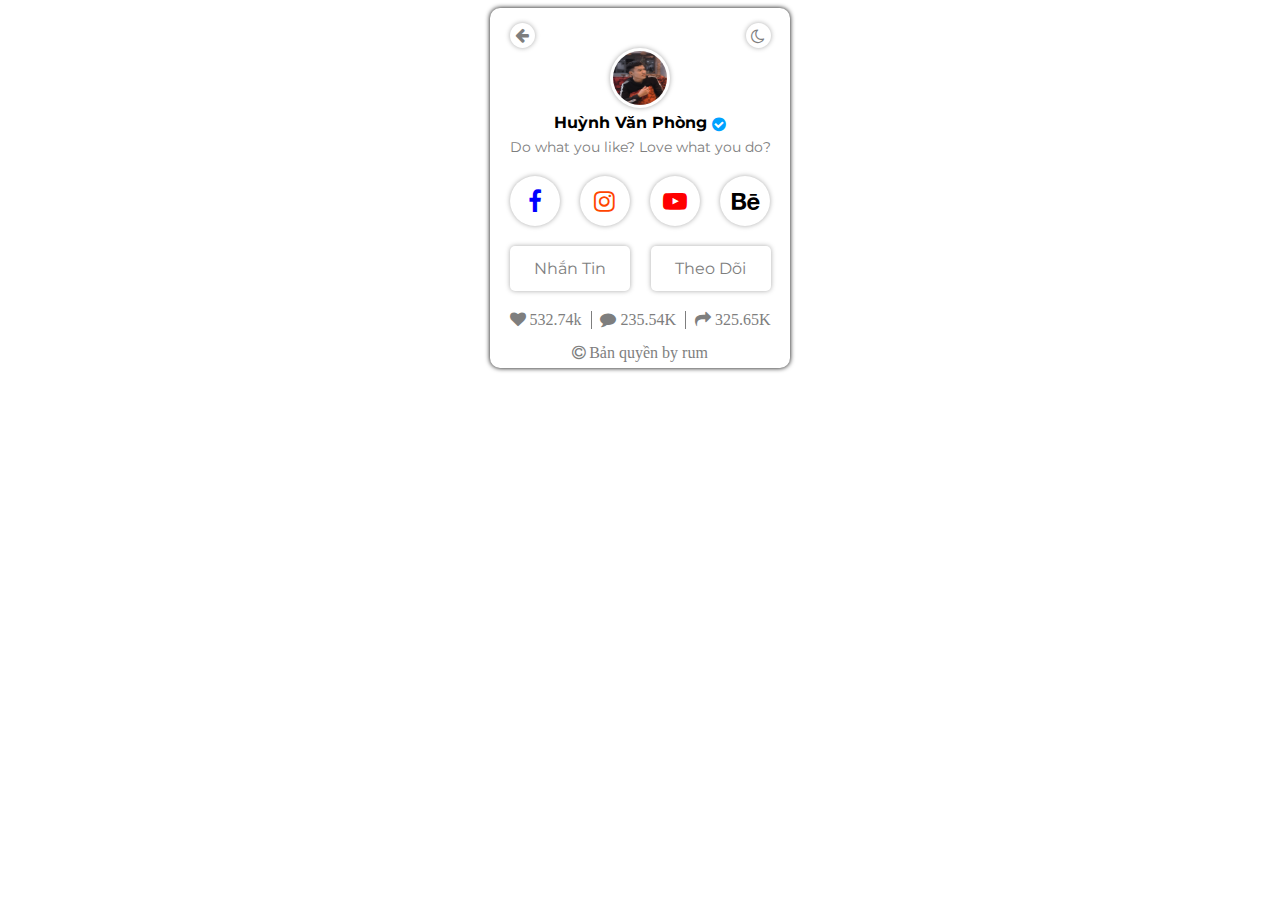
<file: index.html>
<!DOCTYPE html>
<html lang="en">

<head>
    <meta charset="UTF-8">
    <link href="https://fonts.googleapis.com/css2?family=Montserrat:wght@500;700&display=swap" rel="stylesheet">
    <meta http-equiv="X-UA-Compatible" content="IE=edge">
    <meta name="viewport" content="width=device-width, initial-scale=1.0">
    <link rel="stylesheet" type="text/css" href="style-profile.css">
    <link rel="stylesheet" href="https://cdnjs.cloudflare.com/ajax/libs/font-awesome/4.7.0/css/font-awesome.min.css">
    <title>Profile</title>
</head>

<body>
    <div class="app">
        <div class="card">
            <div class="header">
                <div class="back">
                    <i class="fa fa-arrow-left" aria-hidden="true"></i>
                </div>
                <div id="dark">
                    <i class="fa fa-moon-o" aria-hidden="true"></i>
                </div>
                <!-- <input type="checkbox"> -->
            </div>
            <div class="card-img" style="margin-top: 0px;">
                <div class="h-tron">
                    <img src="img/IMG_0956.JPG" alt="">
                </div>
            </div>
            <div class="card-name">
                <p>Huỳnh Văn Phòng</p>
                <i class="fa fa-check-circle" aria-hidden="true"></i>
            </div>
            <div class="card-story">
                Do what you like? Love what you do?
            </div>
            <div class="nav">
                <div class="card-fb">
                    <a style="text-decoration: none;" href="https://www.facebook.com/huynhvanphong74" target="_blank">
                        <i class="fa fa-facebook" aria-hidden="true"></i>
                    </a>
                </div>
                <div class="card-ins">
                    <a style="text-decoration: none;" href="https://www.instagram.com/huynhvanphong7.4.02/" target="_blank">
                        <i class="fa fa-instagram" aria-hidden="true"></i>
                    </a>
                </div>
                <div class="card-ytb">
                    <i class="fa fa-youtube-play" aria-hidden="true"></i>
                </div>
                <div class="card-bh">
                    <a style="text-decoration: none;" href="https://www.behance.net/huynhvanphong" target="_blank">
                        <i class="fa fa-behance" aria-hidden="true"></i>
                    </a>
                </div>
            </div>

            <div class="nav-1">
                <div class="nt">
                    Nhắn Tin
                </div>
                <div class="td">
                    Theo Dõi
                </div>
            </div>

            <div class="like-cmt-share">
                <div class="tim">
                    <i class="fa fa-heart" aria-hidden="true"></i>
                    532.74k
                </div>
                <div class="cmt">
                    <i class="fa fa-comment" aria-hidden="true"></i>
                    235.54K
                </div>
                <div class="share">
                    <i class="fa fa-share" aria-hidden="true"></i>
                    325.65K
                </div>
            </div>
            <div class="footer">
                <i class="fa fa-copyright" aria-hidden="true"></i>
                Bản quyền by rum
            </div>
        </div>
    </div>

    <script src="main.js"></script>
</body>

</html>
</file>
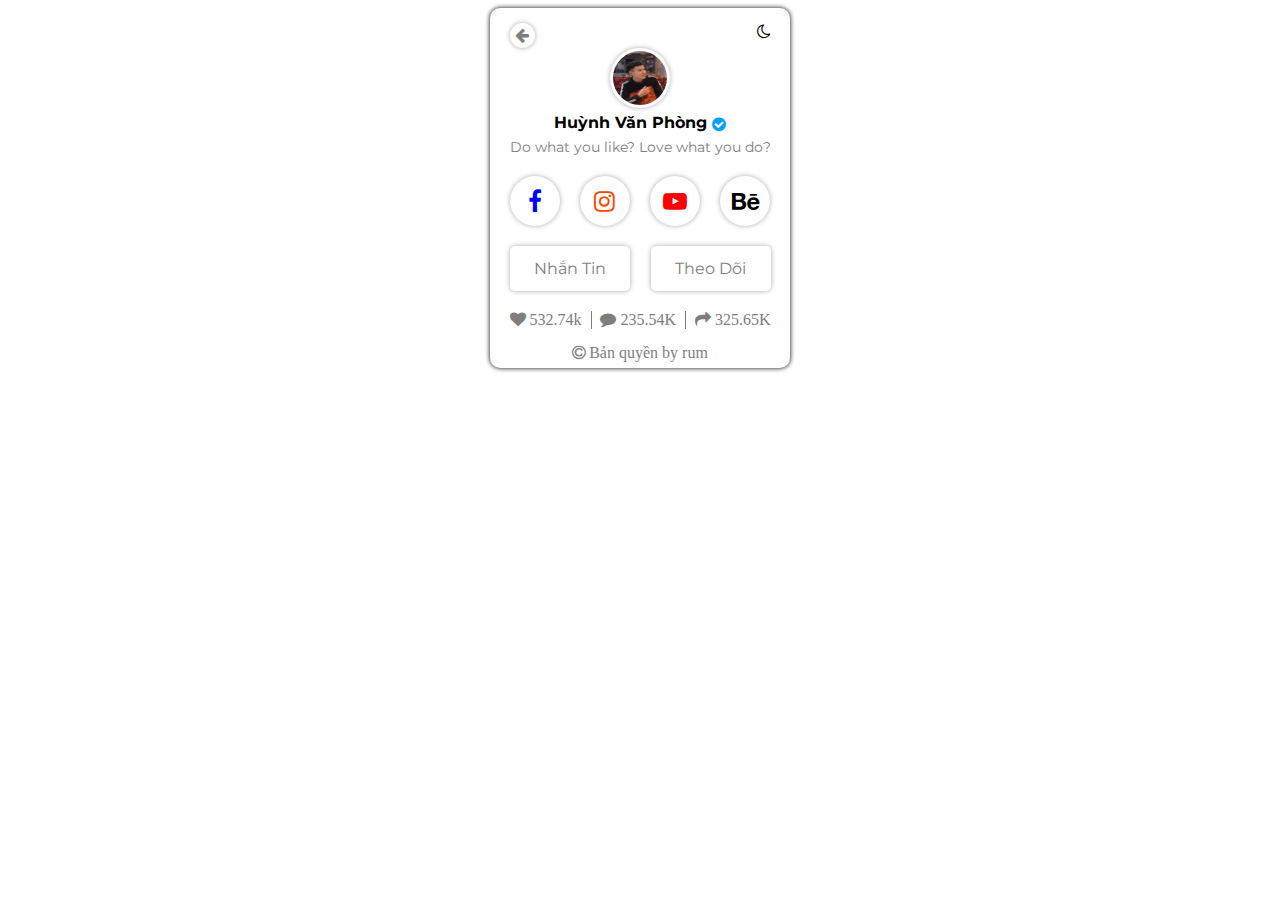
<file: Profile.html>
<!DOCTYPE html>
<html lang="en">

<head>
    <meta charset="UTF-8">
    <link href="https://fonts.googleapis.com/css2?family=Montserrat:wght@500;700&display=swap" rel="stylesheet">
    <meta http-equiv="X-UA-Compatible" content="IE=edge">
    <meta name="viewport" content="width=device-width, initial-scale=1.0">
    <link rel="stylesheet" type="text/css" href="style-profile.css">
    <link rel="stylesheet" href="https://cdnjs.cloudflare.com/ajax/libs/font-awesome/4.7.0/css/font-awesome.min.css">
    <title>Profile</title>
</head>

<body>
    <div class="app">
        <div class="card">
            <div class="header">
                <div class="back">
                    <i class="fa fa-arrow-left" aria-hidden="true"></i>
                </div>
                <div class="dark">
                    <i class="fa fa-moon-o" aria-hidden="true"></i>
                </div>
                <!-- <input type="checkbox"> -->
            </div>
            <div class="card-img" style="margin-top: 0px;">
                <div class="h-tron">
                    <img src="img/IMG_0956.JPG" alt="">
                </div>
            </div>
            <div class="card-name">
                <p>Huỳnh Văn Phòng</p>
                <i class="fa fa-check-circle" aria-hidden="true"></i>
            </div>
            <div class="card-story">
                Do what you like? Love what you do?
            </div>
            <div class="nav">
                <div class="card-fb">
                    <a style="text-decoration: none;" href="https://www.facebook.com/huynhvanphong74" target="_blank">
                        <i class="fa fa-facebook" aria-hidden="true"></i>
                    </a>
                </div>
                <div class="card-ins">
                    <a style="text-decoration: none;" href="https://www.instagram.com/huynhvanphong7.4.02/" target="_blank">
                        <i class="fa fa-instagram" aria-hidden="true"></i>
                    </a>
                </div>
                <div class="card-ytb">
                    <i class="fa fa-youtube-play" aria-hidden="true"></i>
                </div>
                <div class="card-bh">
                    <a style="text-decoration: none;" href="https://www.behance.net/huynhvanphong" target="_blank">
                        <i class="fa fa-behance" aria-hidden="true"></i>
                    </a>
                </div>
            </div>

            <div class="nav-1">
                <div class="nt">
                    Nhắn Tin
                </div>
                <div class="td">
                    Theo Dõi
                </div>
            </div>

            <div class="like-cmt-share">
                <div class="tim">
                    <i class="fa fa-heart" aria-hidden="true"></i>
                    532.74k
                </div>
                <div class="cmt">
                    <i class="fa fa-comment" aria-hidden="true"></i>
                    235.54K
                </div>
                <div class="share">
                    <i class="fa fa-share" aria-hidden="true"></i>
                    325.65K
                </div>
            </div>
            <div class="footer">
                <i class="fa fa-copyright" aria-hidden="true"></i>
                Bản quyền by rum
            </div>
        </div>
    </div>

    <!-- <script src="main.js"></script> -->
</body>

</html>
</file>
<file: style-profile.css>
:root{
    --box-shadow: 0 0 5px rgb(170, 170, 170);
}

:root{
    --background: white;
    --color: rgb(126, 126, 126);
}
:root{
    --background-dark: black;
    --color: rgb(126, 126, 126);
}

.app.dark-theme{
    background-color: var(--background-dark);
}

p.dark-theme{
    color: white;
}

.back:hover.dark-theme{
    box-shadow: none;
}

#dark:hover.dark-theme{
    box-shadow: none;
}

.card-fb:hover.dark-theme{
    box-shadow: none;
}

.card-ins:hover.dark-theme{
    box-shadow: none;
}

.card-ytb:hover.dark-theme{
    box-shadow: none;
}

.card-bh:hover.dark-theme{
    box-shadow: none;
}

.nt:hover.dark-theme{
    box-shadow: none;
    background-color: var(--background-dark);
}

.td:hover.dark-theme{
    box-shadow: none;
    background-color: var(--background-dark);
}

body{
    display: flex;
    justify-content: center;
    align-items: center;
}

.app{
    width: 300px;
    height: 360px;
    background-color: var(--background);
    display: flex;
    justify-content: center;
    border-radius: 10px;
    box-shadow: 0 0 5px black;
}

.header{
    display: flex;
    justify-content: space-between;
    margin-top: 15px;
}

.back{
    width: 25px;
    height: 25px;
    border-radius: 50%;
    box-shadow: var(--box-shadow);
    cursor: pointer;
}

.back:hover{
    box-shadow: 
    -10px -10px 15px rgba(255, 255, 255, 0.5),
    10px 10px 15px rgba(70, 70, 70, 0.12),
    inset -10px -10px 15px rgba(255, 255, 255, 0.5),
    inset 10px 10px 15px rgba(70, 70, 70, 0.12);
}

.back i{
    color: var(--color);
    display: flex;
    justify-content: center;
    line-height: 25px;
}

/* input[type="checkbox"]{
    width: 25px;
    height: 25px;
    -webkit-appearance: none;
    box-shadow: 
    -10px -10px 15px rgba(255, 255, 255, 0.5),
    10px 10px 15px rgba(70, 70, 70, 0.12);
    border-radius: 50px;
    outline: none;
    display: flex;
    justify-content: center;
    align-items: center;
    content: 'Nhắn Tin';
    outline: none;
}

.input[type="checkbox"]:after{
    font-family: FontAwesome;
    content: '\f186';
    font-size: 16px;
    color: rgb(126, 126, 126);
}

input[type="checkbox"]:checked{
    box-shadow: 
    -10px -10px 15px rgba(255, 255, 255, 0.5),
    10px 10px 15px rgba(70, 70, 70, 0.12),
    inset -10px -10px 15px rgba(255, 255, 255, 0.5),
    inset 10px 10px 15px rgba(70, 70, 70, 0.12);
} */

#dark{
    width: 25px;
    height: 25px;
    border-radius: 50%;
    box-shadow: var(--box-shadow);
    display: flex;
    justify-content: center;
    align-items: center;
}

/* #dark:hover{
    box-shadow: 
    -10px -10px 15px rgba(255, 255, 255, 0.5),
    10px 10px 15px rgba(70, 70, 70, 0.12),
    inset -10px -10px 15px rgba(255, 255, 255, 0.5),
    inset 10px 10px 15px rgba(70, 70, 70, 0.12);
} */

#dark i{
    color: var(--color);
    display: flex;
    justify-content: center;
    cursor: pointer;
}

.card-img{
    display: flex;
    justify-content: center;
    margin-top: 30px;
}

.h-tron{
    width: 60px;
    height: 60px;
    background-color: white;
    border-radius: 50px;
    display: flex;
    justify-content: center;
    align-items: center;
    box-shadow: var(--box-shadow);
}

.card-img img{
    width: 90%;
    height: 90%;
    border-radius: 50px;
    display: flex;
}

p{
    color: black;
    font-family: 'Montserrat', sans-serif;
    font-weight: bold;
    font-size: 16px;
    margin-top: 5px;
}

.card-name i{
    color: rgb(0, 162, 255);
    margin-left: 5px;
    margin-top: -9px;
}

.card-name {
    display: flex;
    align-items: center;
    justify-content: center;
}

.card-story{
    color: black;
    font-family: 'Montserrat', sans-serif;
    font-size: 14px;
    margin-top: -10px;
    color: var(--color);
}

.nav{
    display: flex;
    justify-content: space-between;
    margin-top: 20px;
}

.card-fb{
    width: 50px;
    height: 50px;
    border-radius: 50%;
    box-shadow: var(--box-shadow);
    cursor: pointer;
    display: flex;
    justify-content: center;
    align-items: center;
}

.card-fb:hover{
    box-shadow: 
    -10px -10px 15px rgba(255, 255, 255, 0.5),
    10px 10px 15px rgba(70, 70, 70, 0.12),
    inset -10px -10px 15px rgba(255, 255, 255, 0.5),
    inset 10px 10px 15px rgba(70, 70, 70, 0.12);
}

.card-fb i{
    color: blue;
    font-size: 150%;
}

.card-ins{
    width: 50px;
    height: 50px;
    border-radius: 50%;
    box-shadow: var(--box-shadow);
    cursor: pointer;
    display: flex;
    justify-content: center;
    align-items: center;
}

.card-ins:hover{
    box-shadow: 
    -10px -10px 15px rgba(255, 255, 255, 0.5),
    10px 10px 15px rgba(70, 70, 70, 0.12),
    inset -10px -10px 15px rgba(255, 255, 255, 0.5),
    inset 10px 10px 15px rgba(70, 70, 70, 0.12);
}

.card-ins i{
    color: orangered;
    font-size: 150%;
}

.card-ytb{
    width: 50px;
    height: 50px;
    border-radius: 50%;
    box-shadow: var(--box-shadow);
    cursor: pointer;
    display: flex;
    justify-content: center;
    align-items: center;
}

.card-ytb:hover{
    box-shadow: 
    -10px -10px 15px rgba(255, 255, 255, 0.5),
    10px 10px 15px rgba(70, 70, 70, 0.12),
    inset -10px -10px 15px rgba(255, 255, 255, 0.5),
    inset 10px 10px 15px rgba(70, 70, 70, 0.12);
}

.card-ytb i{
    color: red;
    font-size: 150%;
}

.card-bh{
    width: 50px;
    height: 50px;
    border-radius: 50%;
    box-shadow: var(--box-shadow);
    cursor: pointer;
    display: flex;
    justify-content: center;
    align-items: center;
}

.card-bh:hover{
    box-shadow: 
    -10px -10px 15px rgba(255, 255, 255, 0.5),
    10px 10px 15px rgba(70, 70, 70, 0.12),
    inset -10px -10px 15px rgba(255, 255, 255, 0.5),
    inset 10px 10px 15px rgba(70, 70, 70, 0.12);
}

.card-bh i{
    color: black;
    font-size: 150%;
}

.nav-1{
    display: flex;
    justify-content: space-between;
    margin-top: 20px;
}

.nav-1 .nt{
    width: 120px;
    height: 45px;
    background-color: white;
    box-shadow: var(--box-shadow);
    text-align: center;
    line-height: 45px;
    font-family: 'Montserrat', sans-serif;
    font-size: 16px;
    color: rgb(126, 126, 126);
    border-radius: 5px;
}

.nav-1 .nt:hover{
    color: salmon;
    cursor: pointer;
    /* box-shadow: 
    -10px -10px 15px rgba(255, 255, 255, 0.5),
    10px 10px 15px rgba(70, 70, 70, 0.12),
    inset -10px -10px 15px rgba(255, 255, 255, 0.5),
    inset 10px 10px 15px rgba(70, 70, 70, 0.12); */
}

.nav-1 .td{
    width: 120px;
    height: 45px;
    background-color: white;
    box-shadow: var(--box-shadow);
    text-align: center;
    line-height: 45px;
    font-family: 'Montserrat', sans-serif;
    font-size: 16px;
    color: rgb(126, 126, 126);
    border-radius: 5px;
}

.nav-1 .td:hover{
    color: salmon;
    cursor: pointer;
    /* box-shadow: 
    -10px -10px 15px rgba(255, 255, 255, 0.5),
    10px 10px 15px rgba(70, 70, 70, 0.12),
    inset -10px -10px 15px rgba(255, 255, 255, 0.5),
    inset 10px 10px 15px rgba(70, 70, 70, 0.12); */
}

.like-cmt-share{
    display: flex;
    justify-content: space-between;
    margin-top: 20px;
    color: var(--color);
}

.tim{
    border-right: 1.5px solid rgb(126, 126, 126) ;
    padding-right: 9px;
}

.tim:hover{
    color: red;
    cursor: pointer;
}

.cmt{
    border-right: 1.5px solid rgb(126, 126, 126) ;
    padding-right: 9px;
}

.cmt:hover{
    color: red;
    cursor: pointer;
}

.share:hover{
    color: red;
    cursor: pointer;
}

.footer{
    display: flex;
    justify-content: center;
    margin-top: 15px;
    color: var(--color);
}

.footer i{
    margin-right: 3px;
}
</file>
